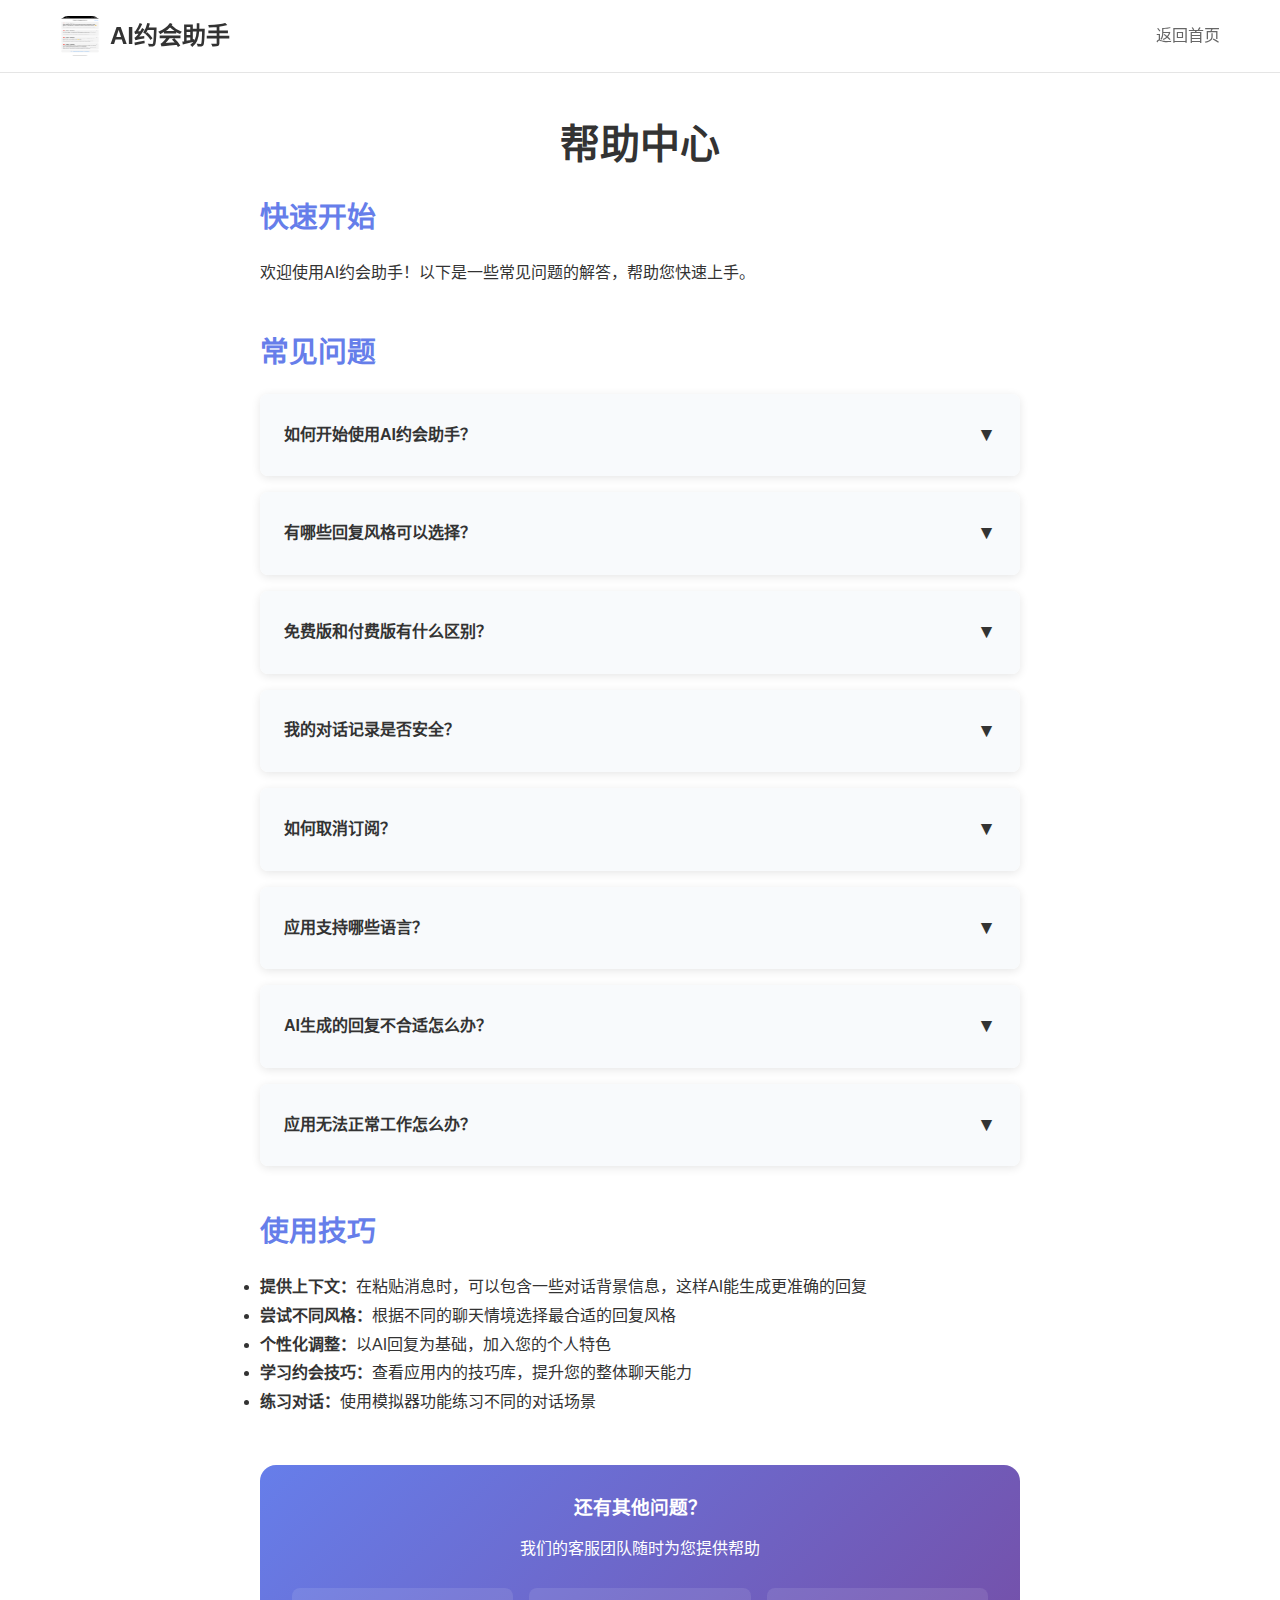
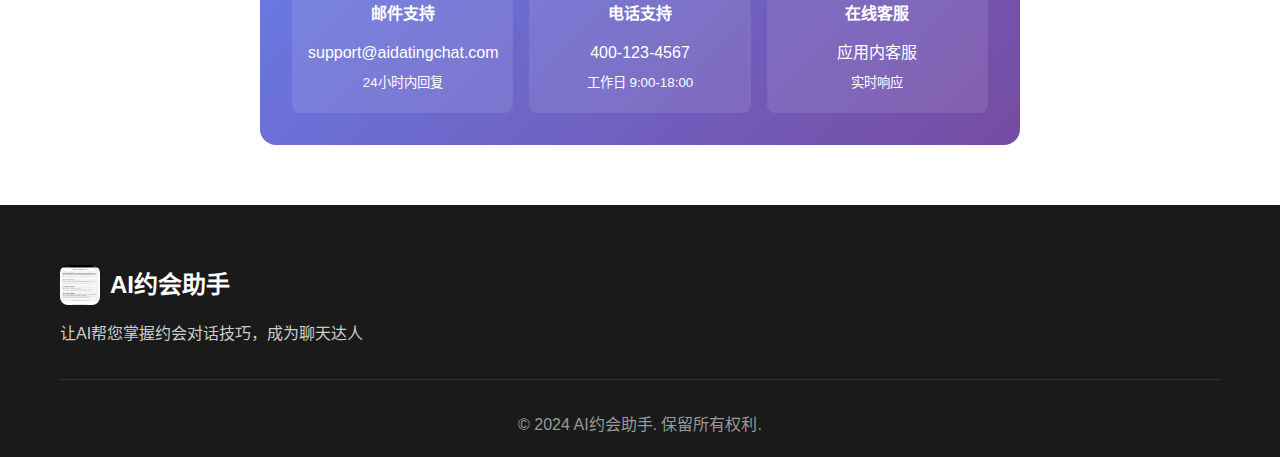
<file: docs/help.html>
<!DOCTYPE html>
<html lang="zh-CN">
<head>
    <meta charset="UTF-8">
    <meta name="viewport" content="width=device-width, initial-scale=1.0">
    <title>帮助中心 - AI约会助手</title>
    <link rel="stylesheet" href="../assets/css/style.css">
    <style>
        .help-content {
            max-width: 800px;
            margin: 0 auto;
            padding: 120px 20px 60px;
            line-height: 1.8;
        }
        .help-content h1 {
            font-size: 2.5rem;
            margin-bottom: 2rem;
            text-align: center;
        }
        .faq-item {
            background: white;
            border-radius: 8px;
            margin-bottom: 1rem;
            box-shadow: 0 2px 10px rgba(0, 0, 0, 0.1);
            overflow: hidden;
        }
        .faq-question {
            padding: 1.5rem;
            cursor: pointer;
            display: flex;
            justify-content: space-between;
            align-items: center;
            background: #f8fafc;
            font-weight: 600;
            color: #333;
        }
        .faq-question:hover {
            background: #e2e8f0;
        }
        .faq-answer {
            padding: 0 1.5rem;
            max-height: 0;
            overflow: hidden;
            transition: max-height 0.3s ease, padding 0.3s ease;
        }
        .faq-answer.active {
            max-height: 500px;
            padding: 1.5rem;
        }
        .faq-toggle {
            font-size: 1.2rem;
            transition: transform 0.3s ease;
        }
        .faq-toggle.active {
            transform: rotate(180deg);
        }
        .help-section {
            margin-bottom: 3rem;
        }
        .help-section h2 {
            font-size: 1.8rem;
            color: #667eea;
            margin-bottom: 1.5rem;
        }
        .contact-box {
            background: linear-gradient(135deg, #667eea 0%, #764ba2 100%);
            color: white;
            padding: 2rem;
            border-radius: 16px;
            text-align: center;
            margin-top: 3rem;
        }
        .contact-box h3 {
            margin-bottom: 1rem;
        }
        .contact-info {
            display: grid;
            grid-template-columns: repeat(auto-fit, minmax(200px, 1fr));
            gap: 1rem;
            margin-top: 1.5rem;
        }
        .contact-item {
            background: rgba(255, 255, 255, 0.1);
            padding: 1rem;
            border-radius: 8px;
        }
    </style>
</head>
<body>
    <header class="header">
        <nav class="nav">
            <div class="nav-container">
                <div class="nav-logo">
                    <img src="../assets/images/logo.png" alt="AI约会助手" class="logo-img">
                    <span class="logo-text">AI约会助手</span>
                </div>
                <ul class="nav-menu">
                    <li><a href="../index.html" class="nav-link">返回首页</a></li>
                </ul>
            </div>
        </nav>
    </header>

    <div class="help-content">
        <h1>帮助中心</h1>
        
        <div class="help-section">
            <h2>快速开始</h2>
            <p>欢迎使用AI约会助手！以下是一些常见问题的解答，帮助您快速上手。</p>
        </div>

        <div class="help-section">
            <h2>常见问题</h2>
            
            <div class="faq-item">
                <div class="faq-question" onclick="toggleFAQ(this)">
                    <span>如何开始使用AI约会助手？</span>
                    <span class="faq-toggle">▼</span>
                </div>
                <div class="faq-answer">
                    <p>1. 下载并安装AI约会助手应用</p>
                    <p>2. 首次打开应用时选择您的语言偏好</p>
                    <p>3. 在主界面选择您需要的功能，如"调情回复"或"随意聊天"</p>
                    <p>4. 粘贴对方发给您的消息</p>
                    <p>5. 选择回复风格，点击"生成智能回复"</p>
                    <p>6. 从AI生成的多个回复选项中选择最适合的一个</p>
                </div>
            </div>

            <div class="faq-item">
                <div class="faq-question" onclick="toggleFAQ(this)">
                    <span>有哪些回复风格可以选择？</span>
                    <span class="faq-toggle">▼</span>
                </div>
                <div class="faq-answer">
                    <p>AI约会助手提供5种不同的回复风格：</p>
                    <ul>
                        <li><strong>调情风格：</strong>充满魅力和浪漫氛围的回复</li>
                        <li><strong>随意风格：</strong>轻松自然的日常对话</li>
                        <li><strong>深思风格：</strong>有深度、有意义的回复</li>
                        <li><strong>幽默风格：</strong>风趣幽默的回复</li>
                        <li><strong>直接风格：</strong>坦诚直接的表达方式</li>
                    </ul>
                </div>
            </div>

            <div class="faq-item">
                <div class="faq-question" onclick="toggleFAQ(this)">
                    <span>免费版和付费版有什么区别？</span>
                    <span class="faq-toggle">▼</span>
                </div>
                <div class="faq-answer">
                    <p><strong>免费版包含：</strong></p>
                    <ul>
                        <li>每日3次AI回复生成</li>
                        <li>基础回复风格</li>
                        <li>简单对话历史</li>
                    </ul>
                    <p><strong>付费版额外提供：</strong></p>
                    <ul>
                        <li>无限次AI回复生成</li>
                        <li>全部5种回复风格</li>
                        <li>完整对话历史管理</li>
                        <li>高级约会技巧库</li>
                        <li>对话模拟练习</li>
                        <li>优先客服支持</li>
                    </ul>
                </div>
            </div>

            <div class="faq-item">
                <div class="faq-question" onclick="toggleFAQ(this)">
                    <span>我的对话记录是否安全？</span>
                    <span class="faq-toggle">▼</span>
                </div>
                <div class="faq-answer">
                    <p>是的，您的隐私和数据安全是我们的首要关注：</p>
                    <ul>
                        <li>对话历史仅存储在您的设备本地</li>
                        <li>数据传输采用加密技术</li>
                        <li>我们不会保存或分享您的个人对话内容</li>
                        <li>您可以随时删除本地的对话记录</li>
                    </ul>
                </div>
            </div>

            <div class="faq-item">
                <div class="faq-question" onclick="toggleFAQ(this)">
                    <span>如何取消订阅？</span>
                    <span class="faq-toggle">▼</span>
                </div>
                <div class="faq-answer">
                    <p>您可以通过以下方式取消订阅：</p>
                    <p><strong>iOS用户：</strong></p>
                    <ol>
                        <li>打开iPhone的"设置"应用</li>
                        <li>点击您的Apple ID</li>
                        <li>选择"订阅"</li>
                        <li>找到"AI约会助手"并点击</li>
                        <li>选择"取消订阅"</li>
                    </ol>
                    <p><strong>Android用户：</strong></p>
                    <ol>
                        <li>打开Google Play商店</li>
                        <li>点击菜单 > 订阅</li>
                        <li>找到"AI约会助手"</li>
                        <li>点击"取消订阅"</li>
                    </ol>
                </div>
            </div>

            <div class="faq-item">
                <div class="faq-question" onclick="toggleFAQ(this)">
                    <span>应用支持哪些语言？</span>
                    <span class="faq-toggle">▼</span>
                </div>
                <div class="faq-answer">
                    <p>目前AI约会助手支持以下语言：</p>
                    <ul>
                        <li>中文（简体）</li>
                        <li>英语</li>
                    </ul>
                    <p>我们计划在未来版本中添加更多语言支持。您可以在应用设置中切换语言。</p>
                </div>
            </div>

            <div class="faq-item">
                <div class="faq-question" onclick="toggleFAQ(this)">
                    <span>AI生成的回复不合适怎么办？</span>
                    <span class="faq-toggle">▼</span>
                </div>
                <div class="faq-answer">
                    <p>如果AI生成的回复不合适，您可以：</p>
                    <ul>
                        <li>重新生成回复，AI会提供不同的选项</li>
                        <li>尝试不同的回复风格</li>
                        <li>在输入时提供更多上下文信息</li>
                        <li>根据AI的建议进行个性化修改</li>
                    </ul>
                    <p>请记住，AI回复仅供参考，您应该根据实际情况进行调整。</p>
                </div>
            </div>

            <div class="faq-item">
                <div class="faq-question" onclick="toggleFAQ(this)">
                    <span>应用无法正常工作怎么办？</span>
                    <span class="faq-toggle">▼</span>
                </div>
                <div class="faq-answer">
                    <p>如果遇到技术问题，请尝试以下解决方案：</p>
                    <ol>
                        <li>确保您的设备连接到互联网</li>
                        <li>重启应用</li>
                        <li>检查应用是否有更新版本</li>
                        <li>重启您的设备</li>
                        <li>如果问题持续存在，请联系我们的客服团队</li>
                    </ol>
                </div>
            </div>
        </div>

        <div class="help-section">
            <h2>使用技巧</h2>
            <ul>
                <li><strong>提供上下文：</strong>在粘贴消息时，可以包含一些对话背景信息，这样AI能生成更准确的回复</li>
                <li><strong>尝试不同风格：</strong>根据不同的聊天情境选择最合适的回复风格</li>
                <li><strong>个性化调整：</strong>以AI回复为基础，加入您的个人特色</li>
                <li><strong>学习约会技巧：</strong>查看应用内的技巧库，提升您的整体聊天能力</li>
                <li><strong>练习对话：</strong>使用模拟器功能练习不同的对话场景</li>
            </ul>
        </div>

        <div class="contact-box">
            <h3>还有其他问题？</h3>
            <p>我们的客服团队随时为您提供帮助</p>
            
            <div class="contact-info">
                <div class="contact-item">
                    <h4>邮件支持</h4>
                    <p>support@aidatingchat.com</p>
                    <small>24小时内回复</small>
                </div>
                <div class="contact-item">
                    <h4>电话支持</h4>
                    <p>400-123-4567</p>
                    <small>工作日 9:00-18:00</small>
                </div>
                <div class="contact-item">
                    <h4>在线客服</h4>
                    <p>应用内客服</p>
                    <small>实时响应</small>
                </div>
            </div>
        </div>
    </div>

    <footer class="footer">
        <div class="container">
            <div class="footer-content">
                <div class="footer-section">
                    <div class="footer-logo">
                        <img src="../assets/images/logo.png" alt="AI约会助手" class="footer-logo-img">
                        <span class="footer-logo-text">AI约会助手</span>
                    </div>
                    <p class="footer-description">让AI帮您掌握约会对话技巧，成为聊天达人</p>
                </div>
            </div>
            <div class="footer-bottom">
                <p>&copy; 2024 AI约会助手. 保留所有权利.</p>
            </div>
        </div>
    </footer>

    <script>
        function toggleFAQ(element) {
            const answer = element.nextElementSibling;
            const toggle = element.querySelector('.faq-toggle');
            
            // Close all other FAQs
            document.querySelectorAll('.faq-answer').forEach(item => {
                if (item !== answer) {
                    item.classList.remove('active');
                    item.previousElementSibling.querySelector('.faq-toggle').classList.remove('active');
                }
            });
            
            // Toggle current FAQ
            answer.classList.toggle('active');
            toggle.classList.toggle('active');
        }
    </script>
</body>
</html>
</file>
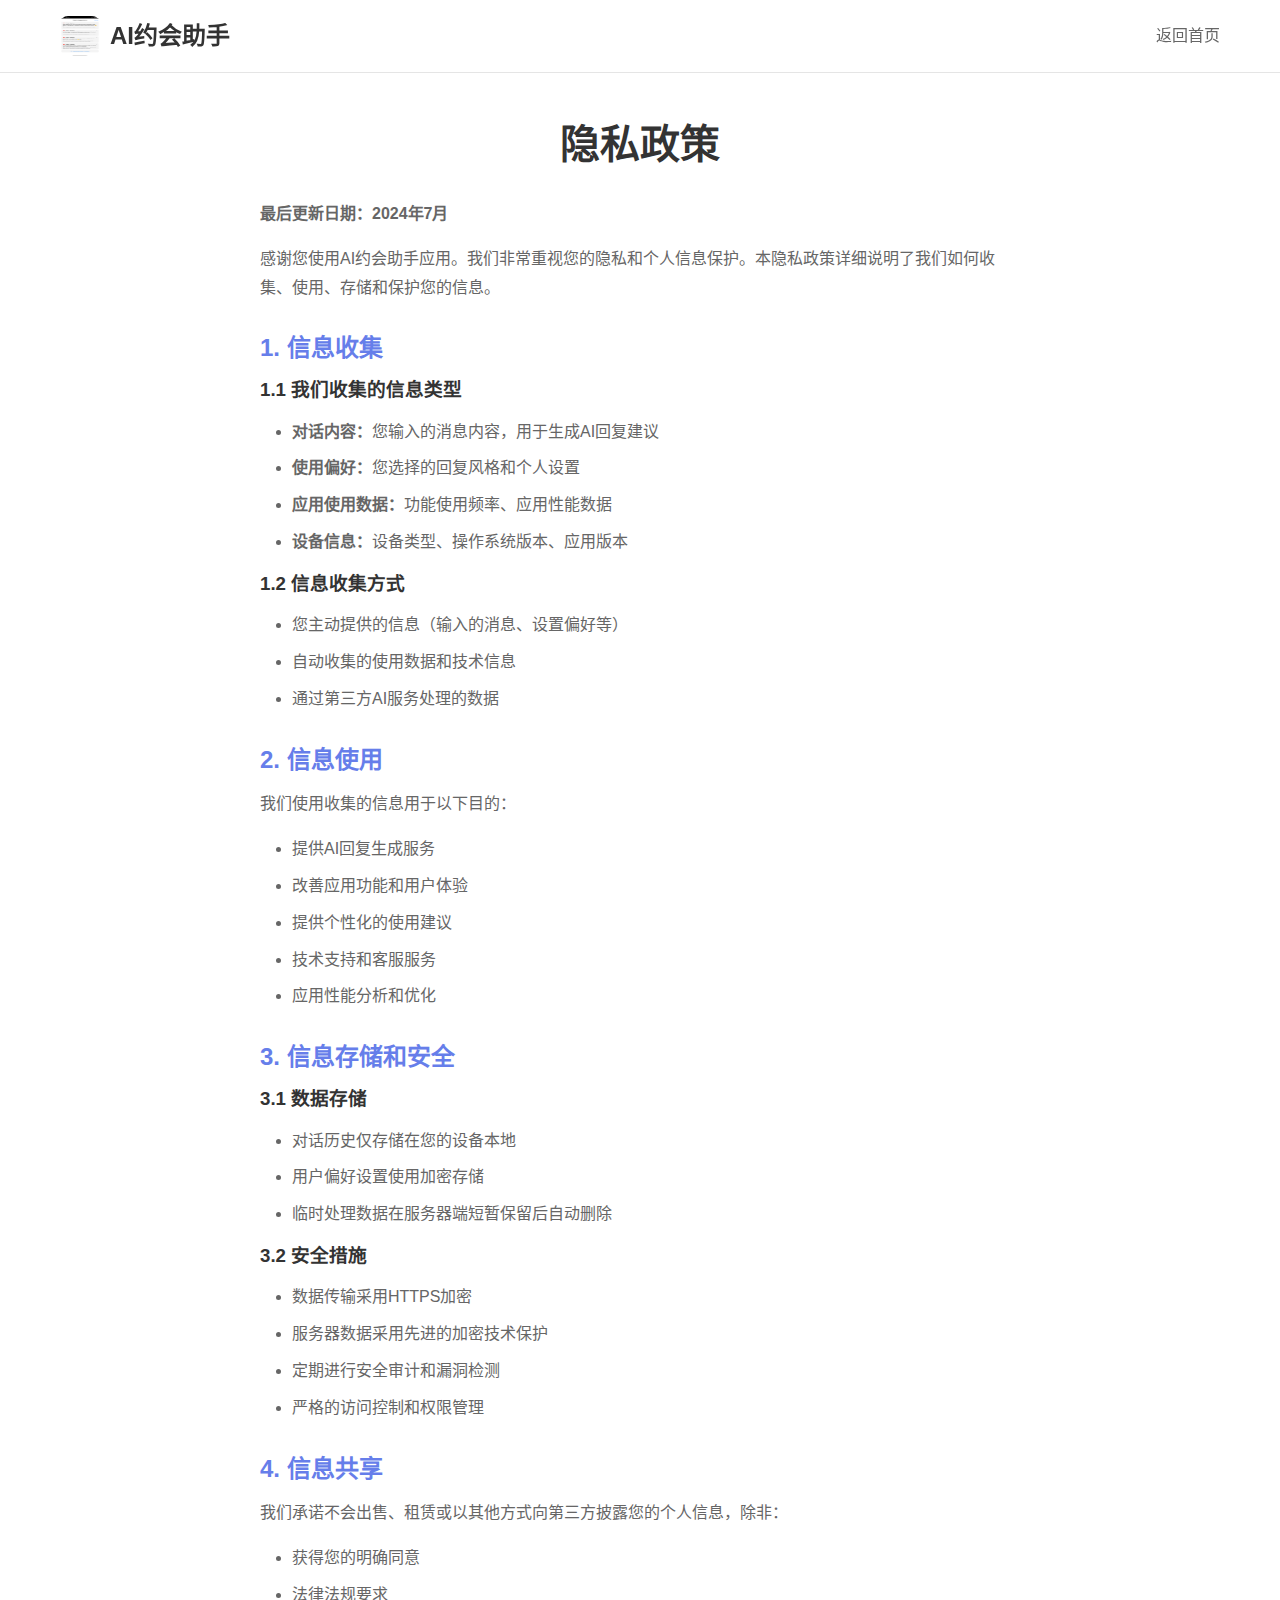
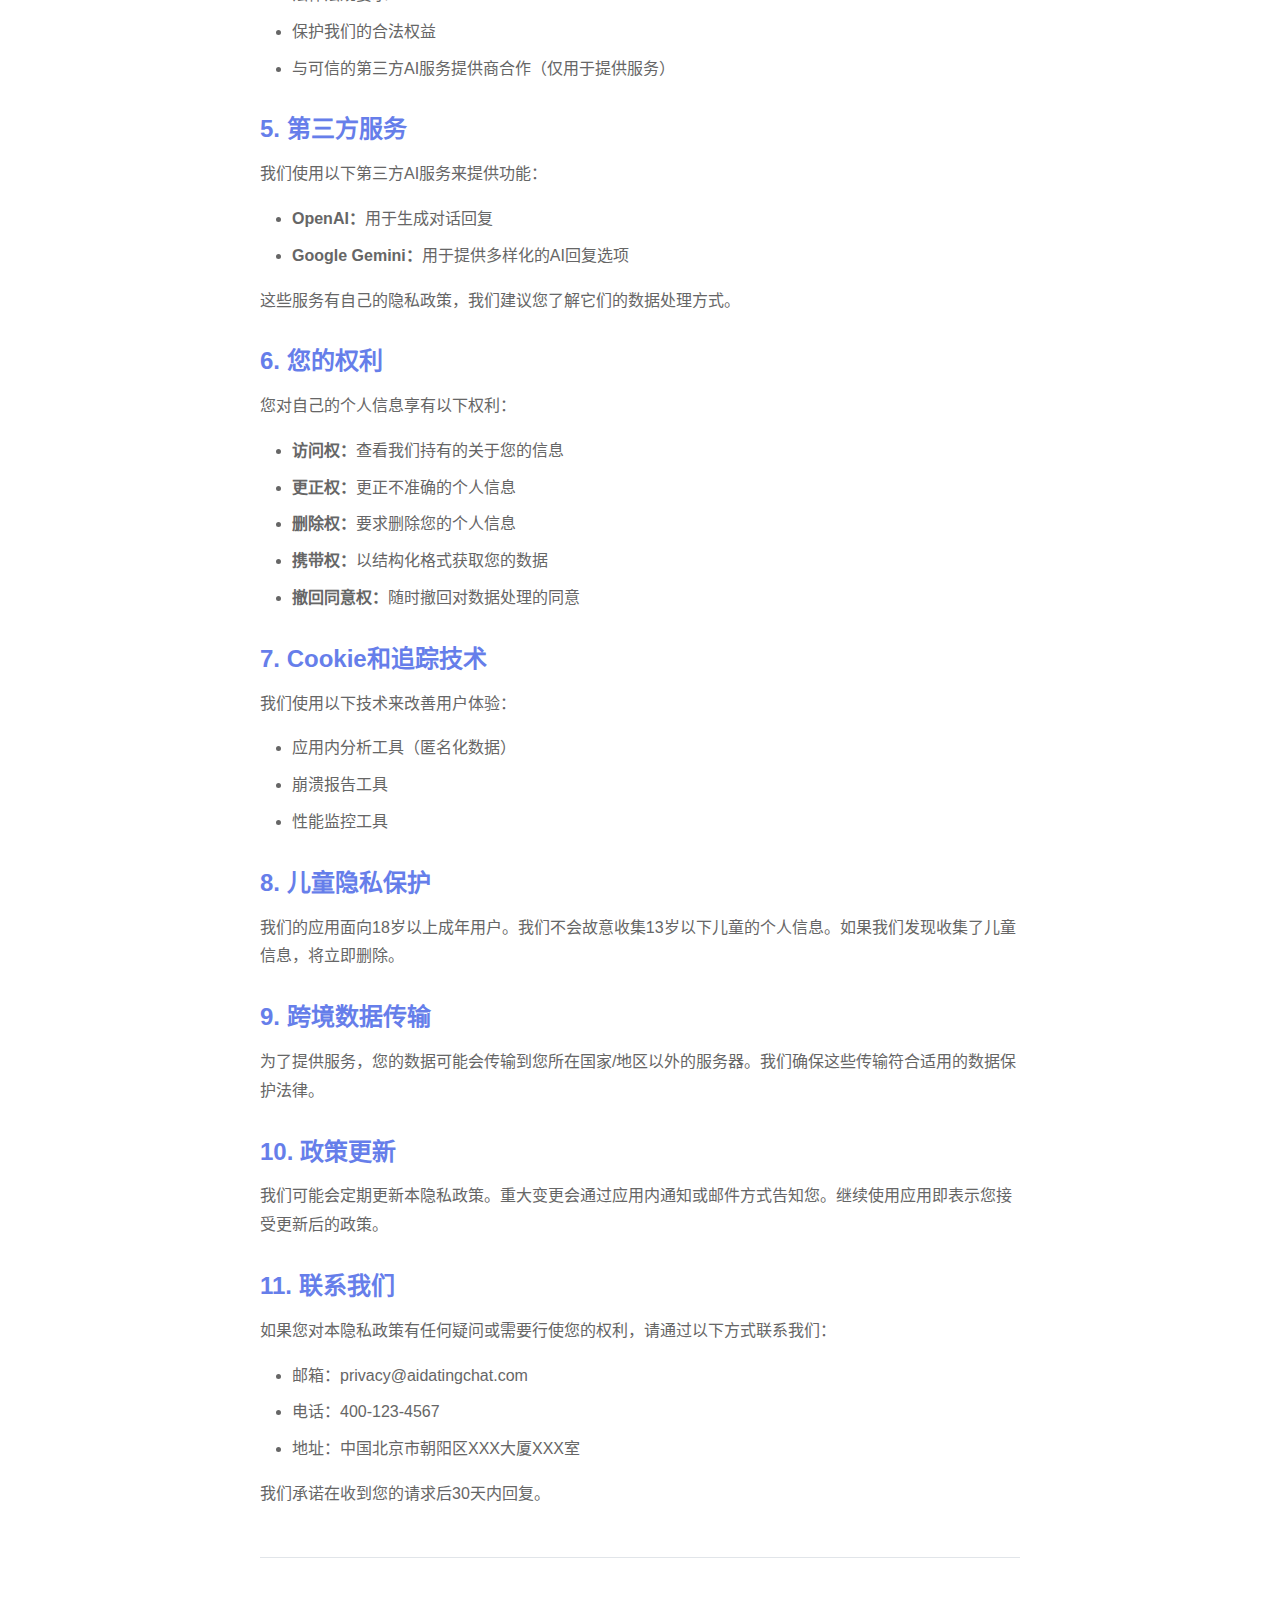
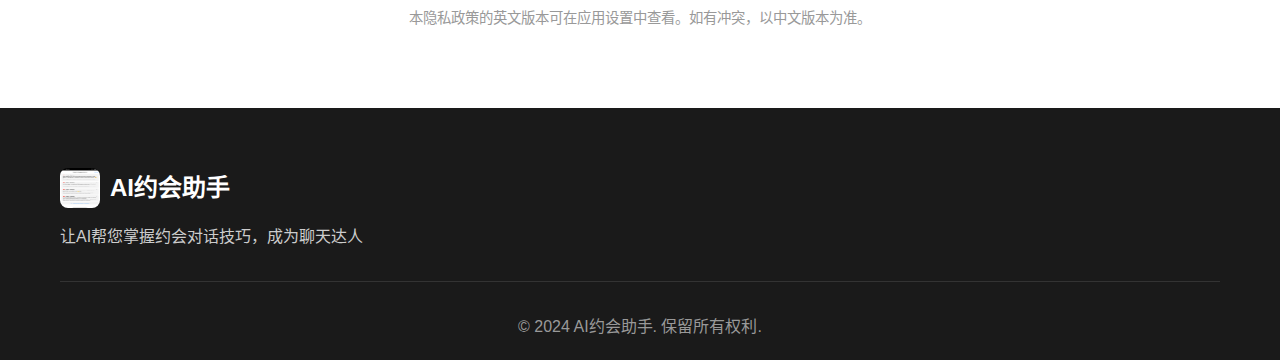
<file: docs/privacy.html>
<!DOCTYPE html>
<html lang="zh-CN">
<head>
    <meta charset="UTF-8">
    <meta name="viewport" content="width=device-width, initial-scale=1.0">
    <title>隐私政策 - AI约会助手</title>
    <link rel="stylesheet" href="../assets/css/style.css">
    <style>
        .privacy-content {
            max-width: 800px;
            margin: 0 auto;
            padding: 120px 20px 60px;
            line-height: 1.8;
        }
        .privacy-content h1 {
            font-size: 2.5rem;
            margin-bottom: 2rem;
            text-align: center;
        }
        .privacy-content h2 {
            font-size: 1.5rem;
            margin: 2rem 0 1rem;
            color: #667eea;
        }
        .privacy-content p {
            margin-bottom: 1rem;
            color: #666;
        }
        .privacy-content ul {
            margin-bottom: 1rem;
            padding-left: 2rem;
        }
        .privacy-content li {
            margin-bottom: 0.5rem;
            color: #666;
        }
    </style>
</head>
<body>
    <header class="header">
        <nav class="nav">
            <div class="nav-container">
                <div class="nav-logo">
                    <img src="../assets/images/logo.png" alt="AI约会助手" class="logo-img">
                    <span class="logo-text">AI约会助手</span>
                </div>
                <ul class="nav-menu">
                    <li><a href="../index.html" class="nav-link">返回首页</a></li>
                </ul>
            </div>
        </nav>
    </header>

    <div class="privacy-content">
        <h1>隐私政策</h1>
        
        <p><strong>最后更新日期：2024年7月</strong></p>
        
        <p>感谢您使用AI约会助手应用。我们非常重视您的隐私和个人信息保护。本隐私政策详细说明了我们如何收集、使用、存储和保护您的信息。</p>
        
        <h2>1. 信息收集</h2>
        
        <h3>1.1 我们收集的信息类型</h3>
        <ul>
            <li><strong>对话内容：</strong>您输入的消息内容，用于生成AI回复建议</li>
            <li><strong>使用偏好：</strong>您选择的回复风格和个人设置</li>
            <li><strong>应用使用数据：</strong>功能使用频率、应用性能数据</li>
            <li><strong>设备信息：</strong>设备类型、操作系统版本、应用版本</li>
        </ul>
        
        <h3>1.2 信息收集方式</h3>
        <ul>
            <li>您主动提供的信息（输入的消息、设置偏好等）</li>
            <li>自动收集的使用数据和技术信息</li>
            <li>通过第三方AI服务处理的数据</li>
        </ul>
        
        <h2>2. 信息使用</h2>
        
        <p>我们使用收集的信息用于以下目的：</p>
        <ul>
            <li>提供AI回复生成服务</li>
            <li>改善应用功能和用户体验</li>
            <li>提供个性化的使用建议</li>
            <li>技术支持和客服服务</li>
            <li>应用性能分析和优化</li>
        </ul>
        
        <h2>3. 信息存储和安全</h2>
        
        <h3>3.1 数据存储</h3>
        <ul>
            <li>对话历史仅存储在您的设备本地</li>
            <li>用户偏好设置使用加密存储</li>
            <li>临时处理数据在服务器端短暂保留后自动删除</li>
        </ul>
        
        <h3>3.2 安全措施</h3>
        <ul>
            <li>数据传输采用HTTPS加密</li>
            <li>服务器数据采用先进的加密技术保护</li>
            <li>定期进行安全审计和漏洞检测</li>
            <li>严格的访问控制和权限管理</li>
        </ul>
        
        <h2>4. 信息共享</h2>
        
        <p>我们承诺不会出售、租赁或以其他方式向第三方披露您的个人信息，除非：</p>
        <ul>
            <li>获得您的明确同意</li>
            <li>法律法规要求</li>
            <li>保护我们的合法权益</li>
            <li>与可信的第三方AI服务提供商合作（仅用于提供服务）</li>
        </ul>
        
        <h2>5. 第三方服务</h2>
        
        <p>我们使用以下第三方AI服务来提供功能：</p>
        <ul>
            <li><strong>OpenAI：</strong>用于生成对话回复</li>
            <li><strong>Google Gemini：</strong>用于提供多样化的AI回复选项</li>
        </ul>
        
        <p>这些服务有自己的隐私政策，我们建议您了解它们的数据处理方式。</p>
        
        <h2>6. 您的权利</h2>
        
        <p>您对自己的个人信息享有以下权利：</p>
        <ul>
            <li><strong>访问权：</strong>查看我们持有的关于您的信息</li>
            <li><strong>更正权：</strong>更正不准确的个人信息</li>
            <li><strong>删除权：</strong>要求删除您的个人信息</li>
            <li><strong>携带权：</strong>以结构化格式获取您的数据</li>
            <li><strong>撤回同意权：</strong>随时撤回对数据处理的同意</li>
        </ul>
        
        <h2>7. Cookie和追踪技术</h2>
        
        <p>我们使用以下技术来改善用户体验：</p>
        <ul>
            <li>应用内分析工具（匿名化数据）</li>
            <li>崩溃报告工具</li>
            <li>性能监控工具</li>
        </ul>
        
        <h2>8. 儿童隐私保护</h2>
        
        <p>我们的应用面向18岁以上成年用户。我们不会故意收集13岁以下儿童的个人信息。如果我们发现收集了儿童信息，将立即删除。</p>
        
        <h2>9. 跨境数据传输</h2>
        
        <p>为了提供服务，您的数据可能会传输到您所在国家/地区以外的服务器。我们确保这些传输符合适用的数据保护法律。</p>
        
        <h2>10. 政策更新</h2>
        
        <p>我们可能会定期更新本隐私政策。重大变更会通过应用内通知或邮件方式告知您。继续使用应用即表示您接受更新后的政策。</p>
        
        <h2>11. 联系我们</h2>
        
        <p>如果您对本隐私政策有任何疑问或需要行使您的权利，请通过以下方式联系我们：</p>
        <ul>
            <li>邮箱：privacy@aidatingchat.com</li>
            <li>电话：400-123-4567</li>
            <li>地址：中国北京市朝阳区XXX大厦XXX室</li>
        </ul>
        
        <p>我们承诺在收到您的请求后30天内回复。</p>
        
        <hr style="margin: 3rem 0; border: none; border-top: 1px solid #e1e5e9;">
        
        <p style="text-align: center; color: #999; font-size: 0.9rem;">
            本隐私政策的英文版本可在应用设置中查看。如有冲突，以中文版本为准。
        </p>
    </div>

    <footer class="footer">
        <div class="container">
            <div class="footer-content">
                <div class="footer-section">
                    <div class="footer-logo">
                        <img src="../assets/images/logo.png" alt="AI约会助手" class="footer-logo-img">
                        <span class="footer-logo-text">AI约会助手</span>
                    </div>
                    <p class="footer-description">让AI帮您掌握约会对话技巧，成为聊天达人</p>
                </div>
            </div>
            <div class="footer-bottom">
                <p>&copy; 2024 AI约会助手. 保留所有权利.</p>
            </div>
        </div>
    </footer>
</body>
</html>
</file>
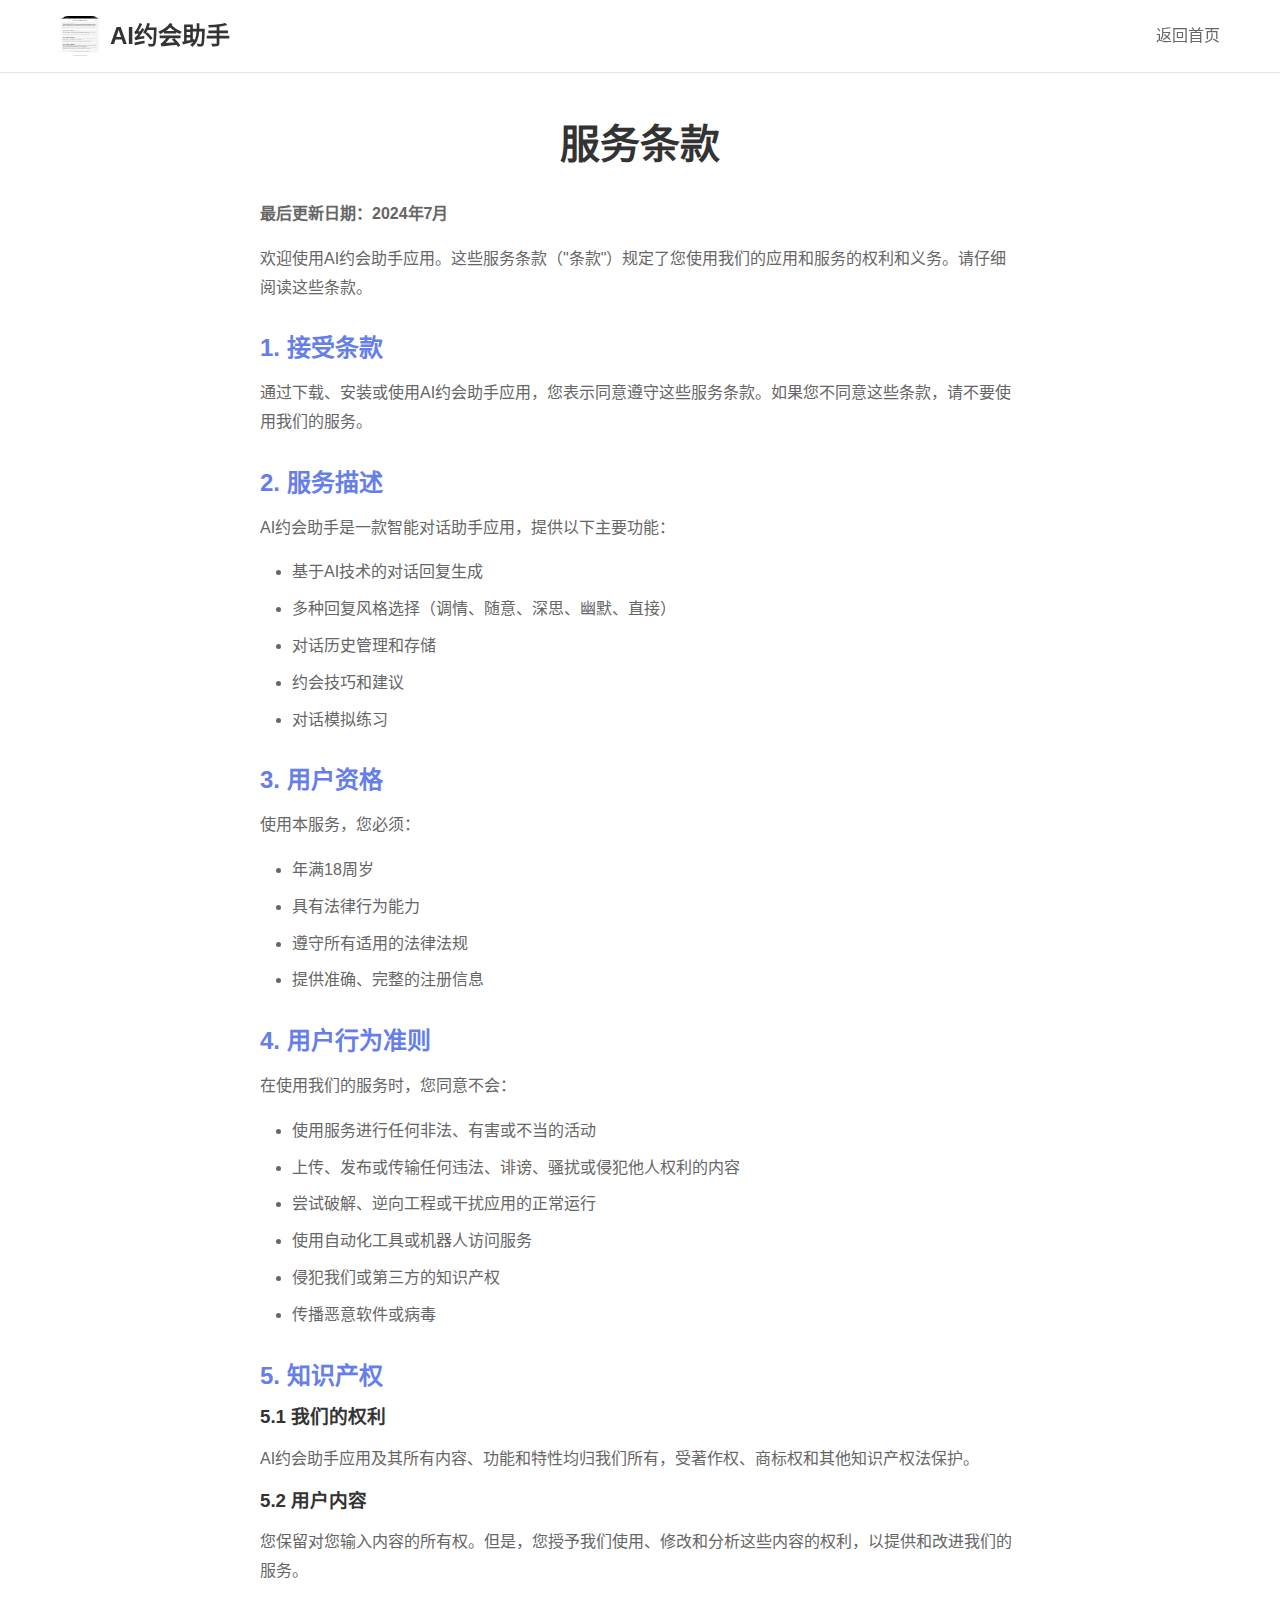
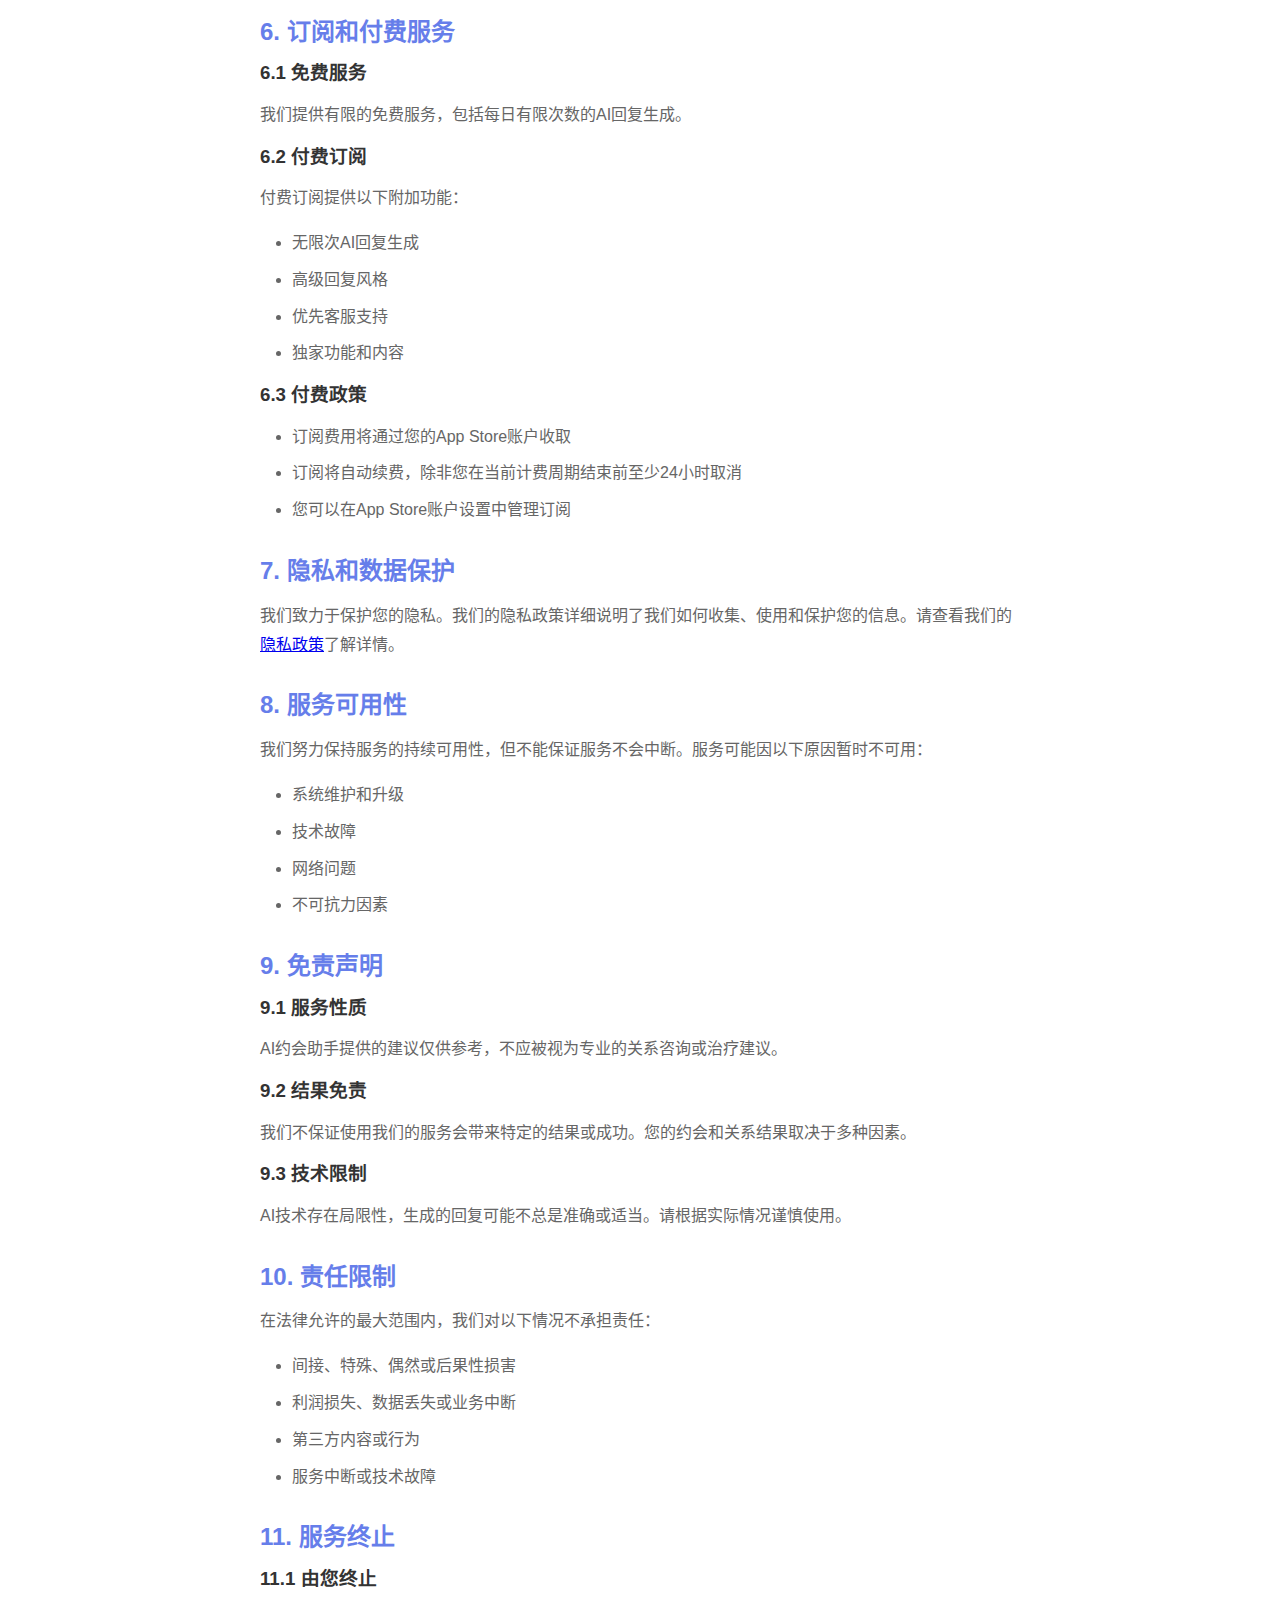
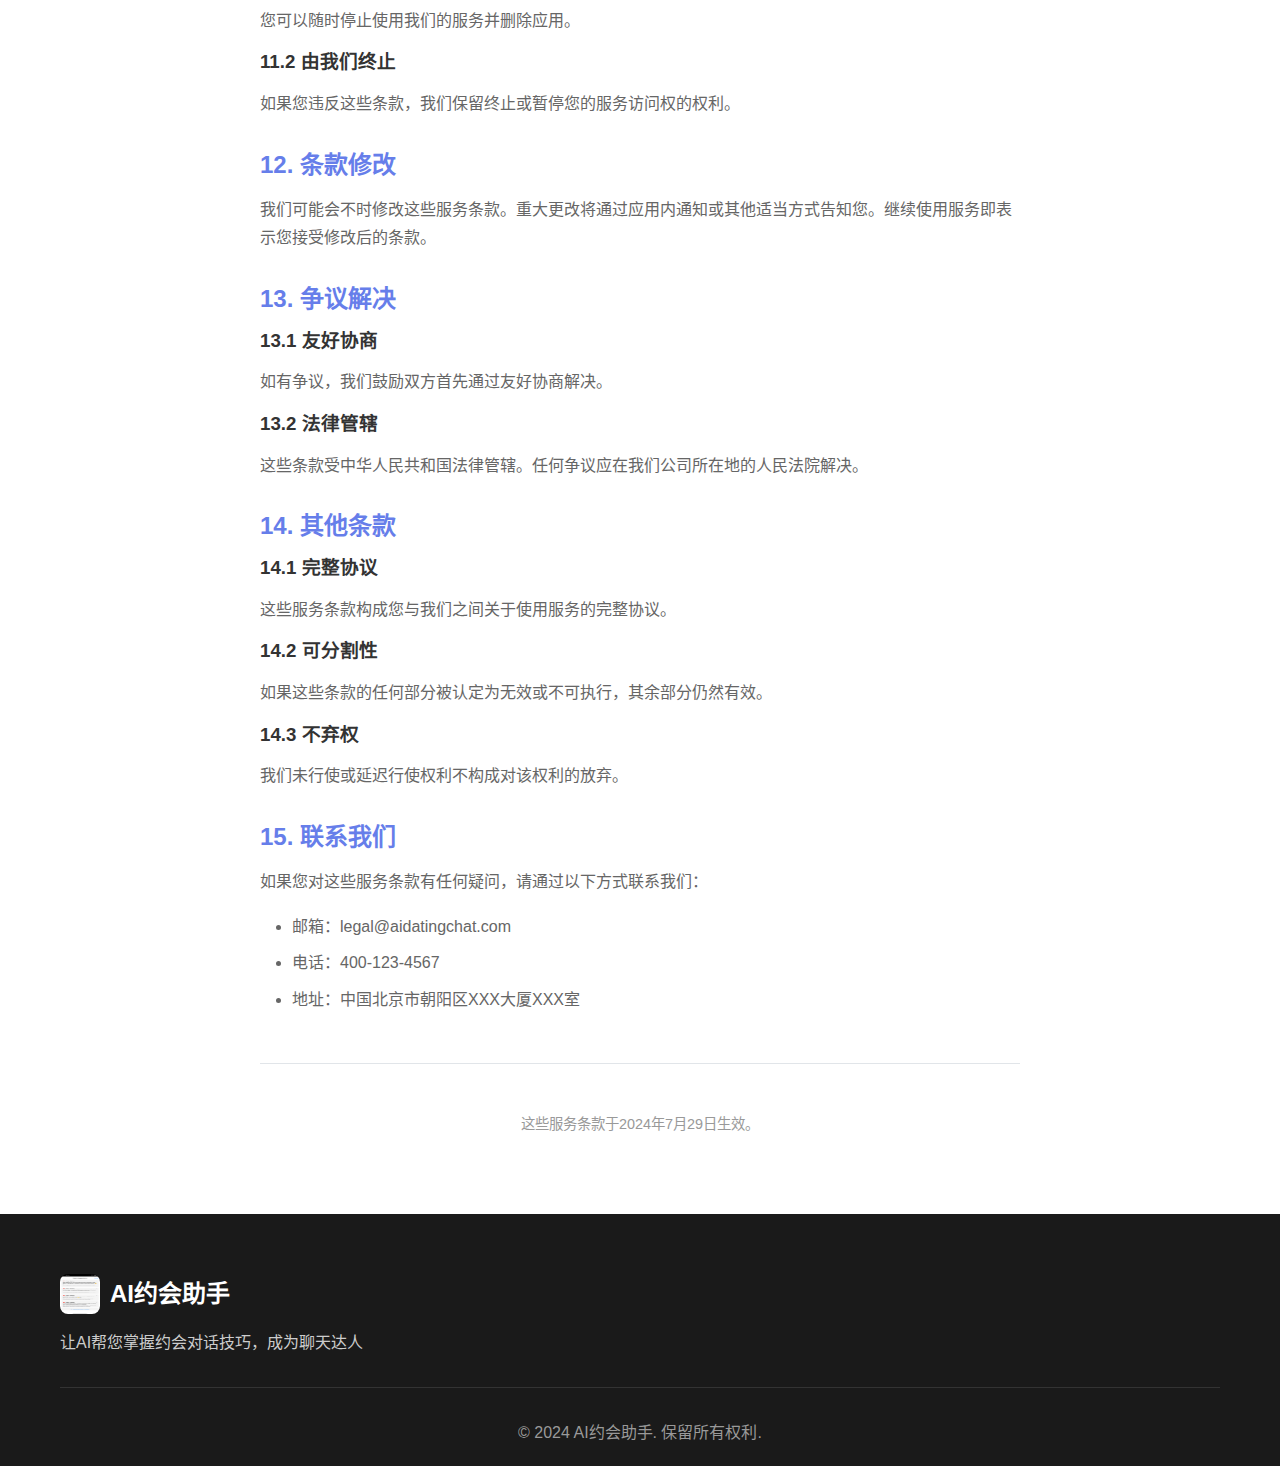
<file: docs/terms.html>
<!DOCTYPE html>
<html lang="zh-CN">
<head>
    <meta charset="UTF-8">
    <meta name="viewport" content="width=device-width, initial-scale=1.0">
    <title>服务条款 - AI约会助手</title>
    <link rel="stylesheet" href="../assets/css/style.css">
    <style>
        .terms-content {
            max-width: 800px;
            margin: 0 auto;
            padding: 120px 20px 60px;
            line-height: 1.8;
        }
        .terms-content h1 {
            font-size: 2.5rem;
            margin-bottom: 2rem;
            text-align: center;
        }
        .terms-content h2 {
            font-size: 1.5rem;
            margin: 2rem 0 1rem;
            color: #667eea;
        }
        .terms-content p {
            margin-bottom: 1rem;
            color: #666;
        }
        .terms-content ul, .terms-content ol {
            margin-bottom: 1rem;
            padding-left: 2rem;
        }
        .terms-content li {
            margin-bottom: 0.5rem;
            color: #666;
        }
    </style>
</head>
<body>
    <header class="header">
        <nav class="nav">
            <div class="nav-container">
                <div class="nav-logo">
                    <img src="../assets/images/logo.png" alt="AI约会助手" class="logo-img">
                    <span class="logo-text">AI约会助手</span>
                </div>
                <ul class="nav-menu">
                    <li><a href="../index.html" class="nav-link">返回首页</a></li>
                </ul>
            </div>
        </nav>
    </header>

    <div class="terms-content">
        <h1>服务条款</h1>
        
        <p><strong>最后更新日期：2024年7月</strong></p>
        
        <p>欢迎使用AI约会助手应用。这些服务条款（"条款"）规定了您使用我们的应用和服务的权利和义务。请仔细阅读这些条款。</p>
        
        <h2>1. 接受条款</h2>
        
        <p>通过下载、安装或使用AI约会助手应用，您表示同意遵守这些服务条款。如果您不同意这些条款，请不要使用我们的服务。</p>
        
        <h2>2. 服务描述</h2>
        
        <p>AI约会助手是一款智能对话助手应用，提供以下主要功能：</p>
        <ul>
            <li>基于AI技术的对话回复生成</li>
            <li>多种回复风格选择（调情、随意、深思、幽默、直接）</li>
            <li>对话历史管理和存储</li>
            <li>约会技巧和建议</li>
            <li>对话模拟练习</li>
        </ul>
        
        <h2>3. 用户资格</h2>
        
        <p>使用本服务，您必须：</p>
        <ul>
            <li>年满18周岁</li>
            <li>具有法律行为能力</li>
            <li>遵守所有适用的法律法规</li>
            <li>提供准确、完整的注册信息</li>
        </ul>
        
        <h2>4. 用户行为准则</h2>
        
        <p>在使用我们的服务时，您同意不会：</p>
        <ul>
            <li>使用服务进行任何非法、有害或不当的活动</li>
            <li>上传、发布或传输任何违法、诽谤、骚扰或侵犯他人权利的内容</li>
            <li>尝试破解、逆向工程或干扰应用的正常运行</li>
            <li>使用自动化工具或机器人访问服务</li>
            <li>侵犯我们或第三方的知识产权</li>
            <li>传播恶意软件或病毒</li>
        </ul>
        
        <h2>5. 知识产权</h2>
        
        <h3>5.1 我们的权利</h3>
        <p>AI约会助手应用及其所有内容、功能和特性均归我们所有，受著作权、商标权和其他知识产权法保护。</p>
        
        <h3>5.2 用户内容</h3>
        <p>您保留对您输入内容的所有权。但是，您授予我们使用、修改和分析这些内容的权利，以提供和改进我们的服务。</p>
        
        <h2>6. 订阅和付费服务</h2>
        
        <h3>6.1 免费服务</h3>
        <p>我们提供有限的免费服务，包括每日有限次数的AI回复生成。</p>
        
        <h3>6.2 付费订阅</h3>
        <p>付费订阅提供以下附加功能：</p>
        <ul>
            <li>无限次AI回复生成</li>
            <li>高级回复风格</li>
            <li>优先客服支持</li>
            <li>独家功能和内容</li>
        </ul>
        
        <h3>6.3 付费政策</h3>
        <ul>
            <li>订阅费用将通过您的App Store账户收取</li>
            <li>订阅将自动续费，除非您在当前计费周期结束前至少24小时取消</li>
            <li>您可以在App Store账户设置中管理订阅</li>
        </ul>
        
        <h2>7. 隐私和数据保护</h2>
        
        <p>我们致力于保护您的隐私。我们的隐私政策详细说明了我们如何收集、使用和保护您的信息。请查看我们的<a href="privacy.html">隐私政策</a>了解详情。</p>
        
        <h2>8. 服务可用性</h2>
        
        <p>我们努力保持服务的持续可用性，但不能保证服务不会中断。服务可能因以下原因暂时不可用：</p>
        <ul>
            <li>系统维护和升级</li>
            <li>技术故障</li>
            <li>网络问题</li>
            <li>不可抗力因素</li>
        </ul>
        
        <h2>9. 免责声明</h2>
        
        <h3>9.1 服务性质</h3>
        <p>AI约会助手提供的建议仅供参考，不应被视为专业的关系咨询或治疗建议。</p>
        
        <h3>9.2 结果免责</h3>
        <p>我们不保证使用我们的服务会带来特定的结果或成功。您的约会和关系结果取决于多种因素。</p>
        
        <h3>9.3 技术限制</h3>
        <p>AI技术存在局限性，生成的回复可能不总是准确或适当。请根据实际情况谨慎使用。</p>
        
        <h2>10. 责任限制</h2>
        
        <p>在法律允许的最大范围内，我们对以下情况不承担责任：</p>
        <ul>
            <li>间接、特殊、偶然或后果性损害</li>
            <li>利润损失、数据丢失或业务中断</li>
            <li>第三方内容或行为</li>
            <li>服务中断或技术故障</li>
        </ul>
        
        <h2>11. 服务终止</h2>
        
        <h3>11.1 由您终止</h3>
        <p>您可以随时停止使用我们的服务并删除应用。</p>
        
        <h3>11.2 由我们终止</h3>
        <p>如果您违反这些条款，我们保留终止或暂停您的服务访问权的权利。</p>
        
        <h2>12. 条款修改</h2>
        
        <p>我们可能会不时修改这些服务条款。重大更改将通过应用内通知或其他适当方式告知您。继续使用服务即表示您接受修改后的条款。</p>
        
        <h2>13. 争议解决</h2>
        
        <h3>13.1 友好协商</h3>
        <p>如有争议，我们鼓励双方首先通过友好协商解决。</p>
        
        <h3>13.2 法律管辖</h3>
        <p>这些条款受中华人民共和国法律管辖。任何争议应在我们公司所在地的人民法院解决。</p>
        
        <h2>14. 其他条款</h2>
        
        <h3>14.1 完整协议</h3>
        <p>这些服务条款构成您与我们之间关于使用服务的完整协议。</p>
        
        <h3>14.2 可分割性</h3>
        <p>如果这些条款的任何部分被认定为无效或不可执行，其余部分仍然有效。</p>
        
        <h3>14.3 不弃权</h3>
        <p>我们未行使或延迟行使权利不构成对该权利的放弃。</p>
        
        <h2>15. 联系我们</h2>
        
        <p>如果您对这些服务条款有任何疑问，请通过以下方式联系我们：</p>
        <ul>
            <li>邮箱：legal@aidatingchat.com</li>
            <li>电话：400-123-4567</li>
            <li>地址：中国北京市朝阳区XXX大厦XXX室</li>
        </ul>
        
        <hr style="margin: 3rem 0; border: none; border-top: 1px solid #e1e5e9;">
        
        <p style="text-align: center; color: #999; font-size: 0.9rem;">
            这些服务条款于2024年7月29日生效。
        </p>
    </div>

    <footer class="footer">
        <div class="container">
            <div class="footer-content">
                <div class="footer-section">
                    <div class="footer-logo">
                        <img src="../assets/images/logo.png" alt="AI约会助手" class="footer-logo-img">
                        <span class="footer-logo-text">AI约会助手</span>
                    </div>
                    <p class="footer-description">让AI帮您掌握约会对话技巧，成为聊天达人</p>
                </div>
            </div>
            <div class="footer-bottom">
                <p>&copy; 2024 AI约会助手. 保留所有权利.</p>
            </div>
        </div>
    </footer>
</body>
</html>
</file>
<file: assets/css/style.css>
/* Reset and Base Styles */
* {
    margin: 0;
    padding: 0;
    box-sizing: border-box;
}

body {
    font-family: 'Inter', -apple-system, BlinkMacSystemFont, 'Segoe UI', Roboto, sans-serif;
    line-height: 1.6;
    color: #333;
    overflow-x: hidden;
}

.container {
    max-width: 1200px;
    margin: 0 auto;
    padding: 0 20px;
}

/* Typography */
h1, h2, h3, h4, h5, h6 {
    font-weight: 600;
    line-height: 1.2;
    margin-bottom: 1rem;
}

.highlight {
    background: linear-gradient(120deg, #ff6b6b, #ff8e53);
    -webkit-background-clip: text;
    -webkit-text-fill-color: transparent;
    background-clip: text;
}

/* Buttons */
.btn {
    display: inline-block;
    padding: 12px 24px;
    text-decoration: none;
    border-radius: 8px;
    font-weight: 500;
    transition: all 0.3s ease;
    border: none;
    cursor: pointer;
    text-align: center;
}

.btn-primary {
    background: linear-gradient(135deg, #667eea 0%, #764ba2 100%);
    color: white;
}

.btn-primary:hover {
    transform: translateY(-2px);
    box-shadow: 0 10px 25px rgba(102, 126, 234, 0.3);
}

.btn-secondary {
    background: transparent;
    color: #667eea;
    border: 2px solid #667eea;
}

.btn-secondary:hover {
    background: #667eea;
    color: white;
}

.btn-outline {
    background: transparent;
    color: #333;
    border: 2px solid #e1e5e9;
}

.btn-outline:hover {
    background: #333;
    color: white;
    border-color: #333;
}

/* Header */
.header {
    position: fixed;
    top: 0;
    width: 100%;
    background: rgba(255, 255, 255, 0.95);
    backdrop-filter: blur(10px);
    z-index: 1000;
    border-bottom: 1px solid rgba(0, 0, 0, 0.1);
}

.nav {
    padding: 1rem 0;
}

.nav-container {
    display: flex;
    justify-content: space-between;
    align-items: center;
    max-width: 1200px;
    margin: 0 auto;
    padding: 0 20px;
}

.nav-logo {
    display: flex;
    align-items: center;
    font-size: 1.5rem;
    font-weight: 700;
    color: #333;
}

.logo-img {
    width: 40px;
    height: 40px;
    margin-right: 10px;
    border-radius: 8px;
}

.nav-menu {
    display: flex;
    list-style: none;
    gap: 2rem;
}

.nav-link {
    text-decoration: none;
    color: #666;
    font-weight: 500;
    transition: color 0.3s ease;
}

.nav-link:hover {
    color: #667eea;
}

.nav-toggle {
    display: none;
    flex-direction: column;
    cursor: pointer;
}

.nav-toggle span {
    width: 25px;
    height: 3px;
    background: #333;
    margin: 3px 0;
    transition: all 0.3s ease;
}

/* Hero Section */
.hero {
    padding: 120px 0 80px;
    background: linear-gradient(135deg, #f5f7fa 0%, #c3cfe2 100%);
    min-height: 100vh;
    display: flex;
    align-items: center;
}

.hero-container {
    max-width: 1200px;
    margin: 0 auto;
    padding: 0 20px;
    display: grid;
    grid-template-columns: 1fr 1fr;
    gap: 4rem;
    align-items: center;
}

.hero-title {
    font-size: 3.5rem;
    font-weight: 700;
    margin-bottom: 1.5rem;
    line-height: 1.1;
}

.hero-description {
    font-size: 1.2rem;
    color: #666;
    margin-bottom: 2rem;
    line-height: 1.6;
}

.hero-buttons {
    display: flex;
    gap: 1rem;
    margin-bottom: 3rem;
}

.hero-stats {
    display: flex;
    gap: 2rem;
}

.stat {
    text-align: center;
}

.stat-number {
    display: block;
    font-size: 2rem;
    font-weight: 700;
    color: #667eea;
}

.stat-label {
    font-size: 0.9rem;
    color: #666;
}

.hero-image {
    text-align: center;
}

.app-screenshot {
    max-width: 100%;
    height: auto;
    border-radius: 20px;
    box-shadow: 0 20px 40px rgba(0, 0, 0, 0.1);
}

/* Features Section */
.features {
    padding: 100px 0;
    background: white;
}

.section-header {
    text-align: center;
    margin-bottom: 4rem;
}

.section-title {
    font-size: 2.5rem;
    margin-bottom: 1rem;
}

.section-description {
    font-size: 1.1rem;
    color: #666;
    max-width: 600px;
    margin: 0 auto;
}

.features-grid {
    display: grid;
    grid-template-columns: repeat(auto-fit, minmax(300px, 1fr));
    gap: 2rem;
}

.feature-card {
    background: white;
    padding: 2rem;
    border-radius: 16px;
    text-align: center;
    box-shadow: 0 4px 20px rgba(0, 0, 0, 0.08);
    transition: transform 0.3s ease, box-shadow 0.3s ease;
}

.feature-card:hover {
    transform: translateY(-5px);
    box-shadow: 0 10px 30px rgba(0, 0, 0, 0.15);
}

.feature-icon {
    font-size: 3rem;
    margin-bottom: 1rem;
}

.feature-title {
    font-size: 1.3rem;
    margin-bottom: 1rem;
    color: #333;
}

.feature-description {
    color: #666;
    line-height: 1.6;
}

/* How It Works Section */
.how-it-works {
    padding: 100px 0;
    background: #f8fafc;
}

.steps {
    display: grid;
    grid-template-columns: repeat(auto-fit, minmax(300px, 1fr));
    gap: 3rem;
    margin-top: 3rem;
}

.step {
    display: flex;
    align-items: flex-start;
    gap: 1.5rem;
}

.step-number {
    width: 50px;
    height: 50px;
    background: linear-gradient(135deg, #667eea 0%, #764ba2 100%);
    color: white;
    border-radius: 50%;
    display: flex;
    align-items: center;
    justify-content: center;
    font-weight: 700;
    font-size: 1.2rem;
    flex-shrink: 0;
}

.step-title {
    font-size: 1.3rem;
    margin-bottom: 0.5rem;
}

.step-description {
    color: #666;
    line-height: 1.6;
}

/* Screenshots Section */
.screenshots {
    padding: 100px 0;
    background: white;
}

.screenshots-gallery {
    display: grid;
    grid-template-columns: repeat(auto-fit, minmax(250px, 1fr));
    gap: 2rem;
    margin-top: 3rem;
}

.screenshot {
    width: 100%;
    border-radius: 16px;
    box-shadow: 0 10px 30px rgba(0, 0, 0, 0.1);
    transition: transform 0.3s ease;
}

.screenshot:hover {
    transform: scale(1.05);
}

/* Pricing Section */
.pricing {
    padding: 100px 0;
    background: #f8fafc;
}

.pricing-cards {
    display: grid;
    grid-template-columns: repeat(auto-fit, minmax(300px, 1fr));
    gap: 2rem;
    margin-top: 3rem;
}

.pricing-card {
    background: white;
    padding: 2.5rem;
    border-radius: 16px;
    text-align: center;
    box-shadow: 0 4px 20px rgba(0, 0, 0, 0.08);
    position: relative;
    transition: transform 0.3s ease;
}

.pricing-card:hover {
    transform: translateY(-5px);
}

.pricing-card.featured {
    border: 2px solid #667eea;
    transform: scale(1.05);
}

.pricing-badge {
    position: absolute;
    top: -15px;
    left: 50%;
    transform: translateX(-50%);
    background: #667eea;
    color: white;
    padding: 0.5rem 1rem;
    border-radius: 20px;
    font-size: 0.9rem;
    font-weight: 500;
}

.pricing-header {
    margin-bottom: 2rem;
}

.pricing-title {
    font-size: 1.5rem;
    margin-bottom: 1rem;
}

.pricing-price {
    font-size: 3rem;
    font-weight: 700;
    color: #667eea;
}

.pricing-price span {
    font-size: 1rem;
    color: #666;
}

.pricing-features {
    list-style: none;
    margin-bottom: 2rem;
}

.pricing-features li {
    padding: 0.5rem 0;
    color: #666;
    border-bottom: 1px solid #f1f3f4;
}

.pricing-features li:last-child {
    border-bottom: none;
}

/* Download Section */
.download {
    padding: 100px 0;
    background: linear-gradient(135deg, #667eea 0%, #764ba2 100%);
    color: white;
    text-align: center;
}

.download-title {
    font-size: 2.5rem;
    margin-bottom: 1rem;
}

.download-description {
    font-size: 1.2rem;
    margin-bottom: 2rem;
    opacity: 0.9;
}

.download-buttons {
    display: flex;
    justify-content: center;
    gap: 1rem;
    flex-wrap: wrap;
}

.download-btn img {
    height: 60px;
    transition: transform 0.3s ease;
}

.download-btn:hover img {
    transform: scale(1.05);
}

/* Footer */
.footer {
    background: #1a1a1a;
    color: white;
    padding: 60px 0 20px;
}

.footer-content {
    display: grid;
    grid-template-columns: repeat(auto-fit, minmax(250px, 1fr));
    gap: 2rem;
    margin-bottom: 2rem;
}

.footer-logo {
    display: flex;
    align-items: center;
    margin-bottom: 1rem;
}

.footer-logo-img {
    width: 40px;
    height: 40px;
    margin-right: 10px;
    border-radius: 8px;
}

.footer-logo-text {
    font-size: 1.5rem;
    font-weight: 700;
}

.footer-description {
    color: #ccc;
    line-height: 1.6;
}

.footer-title {
    font-size: 1.2rem;
    margin-bottom: 1rem;
    color: white;
}

.footer-links {
    list-style: none;
}

.footer-links li {
    margin-bottom: 0.5rem;
}

.footer-links a {
    color: #ccc;
    text-decoration: none;
    transition: color 0.3s ease;
}

.footer-links a:hover {
    color: #667eea;
}

.footer-bottom {
    border-top: 1px solid #333;
    padding-top: 2rem;
    text-align: center;
    color: #999;
}

/* Responsive Design */
@media (max-width: 768px) {
    .nav-menu {
        display: none;
    }
    
    .nav-toggle {
        display: flex;
    }
    
    .hero-container {
        grid-template-columns: 1fr;
        gap: 2rem;
        text-align: center;
    }
    
    .hero-title {
        font-size: 2.5rem;
    }
    
    .hero-buttons {
        justify-content: center;
    }
    
    .hero-stats {
        justify-content: center;
    }
    
    .section-title {
        font-size: 2rem;
    }
    
    .features-grid {
        grid-template-columns: 1fr;
    }
    
    .steps {
        grid-template-columns: 1fr;
    }
    
    .pricing-cards {
        grid-template-columns: 1fr;
    }
    
    .pricing-card.featured {
        transform: none;
    }
    
    .download-buttons {
        flex-direction: column;
        align-items: center;
    }
    
    .footer-content {
        grid-template-columns: 1fr;
        text-align: center;
    }
}

@media (max-width: 480px) {
    .hero-title {
        font-size: 2rem;
    }
    
    .hero-description {
        font-size: 1rem;
    }
    
    .hero-buttons {
        flex-direction: column;
        align-items: center;
    }
    
    .btn {
        width: 100%;
        max-width: 300px;
    }
    
    .section-title {
        font-size: 1.8rem;
    }
    
    .screenshots-gallery {
        grid-template-columns: 1fr;
    }
}

/* Animations */
@keyframes fadeInUp {
    from {
        opacity: 0;
        transform: translateY(30px);
    }
    to {
        opacity: 1;
        transform: translateY(0);
    }
}

.feature-card,
.step,
.pricing-card {
    animation: fadeInUp 0.6s ease-out;
}

/* Smooth scrolling */
html {
    scroll-behavior: smooth;
}

/* Loading states */
.loading {
    opacity: 0.6;
    pointer-events: none;
}

/* Utility classes */
.text-center {
    text-align: center;
}

.mt-1 { margin-top: 0.5rem; }
.mt-2 { margin-top: 1rem; }
.mt-3 { margin-top: 1.5rem; }
.mt-4 { margin-top: 2rem; }

.mb-1 { margin-bottom: 0.5rem; }
.mb-2 { margin-bottom: 1rem; }
.mb-3 { margin-bottom: 1.5rem; }
.mb-4 { margin-bottom: 2rem; }

.p-1 { padding: 0.5rem; }
.p-2 { padding: 1rem; }
.p-3 { padding: 1.5rem; }
.p-4 { padding: 2rem; }
</file>
